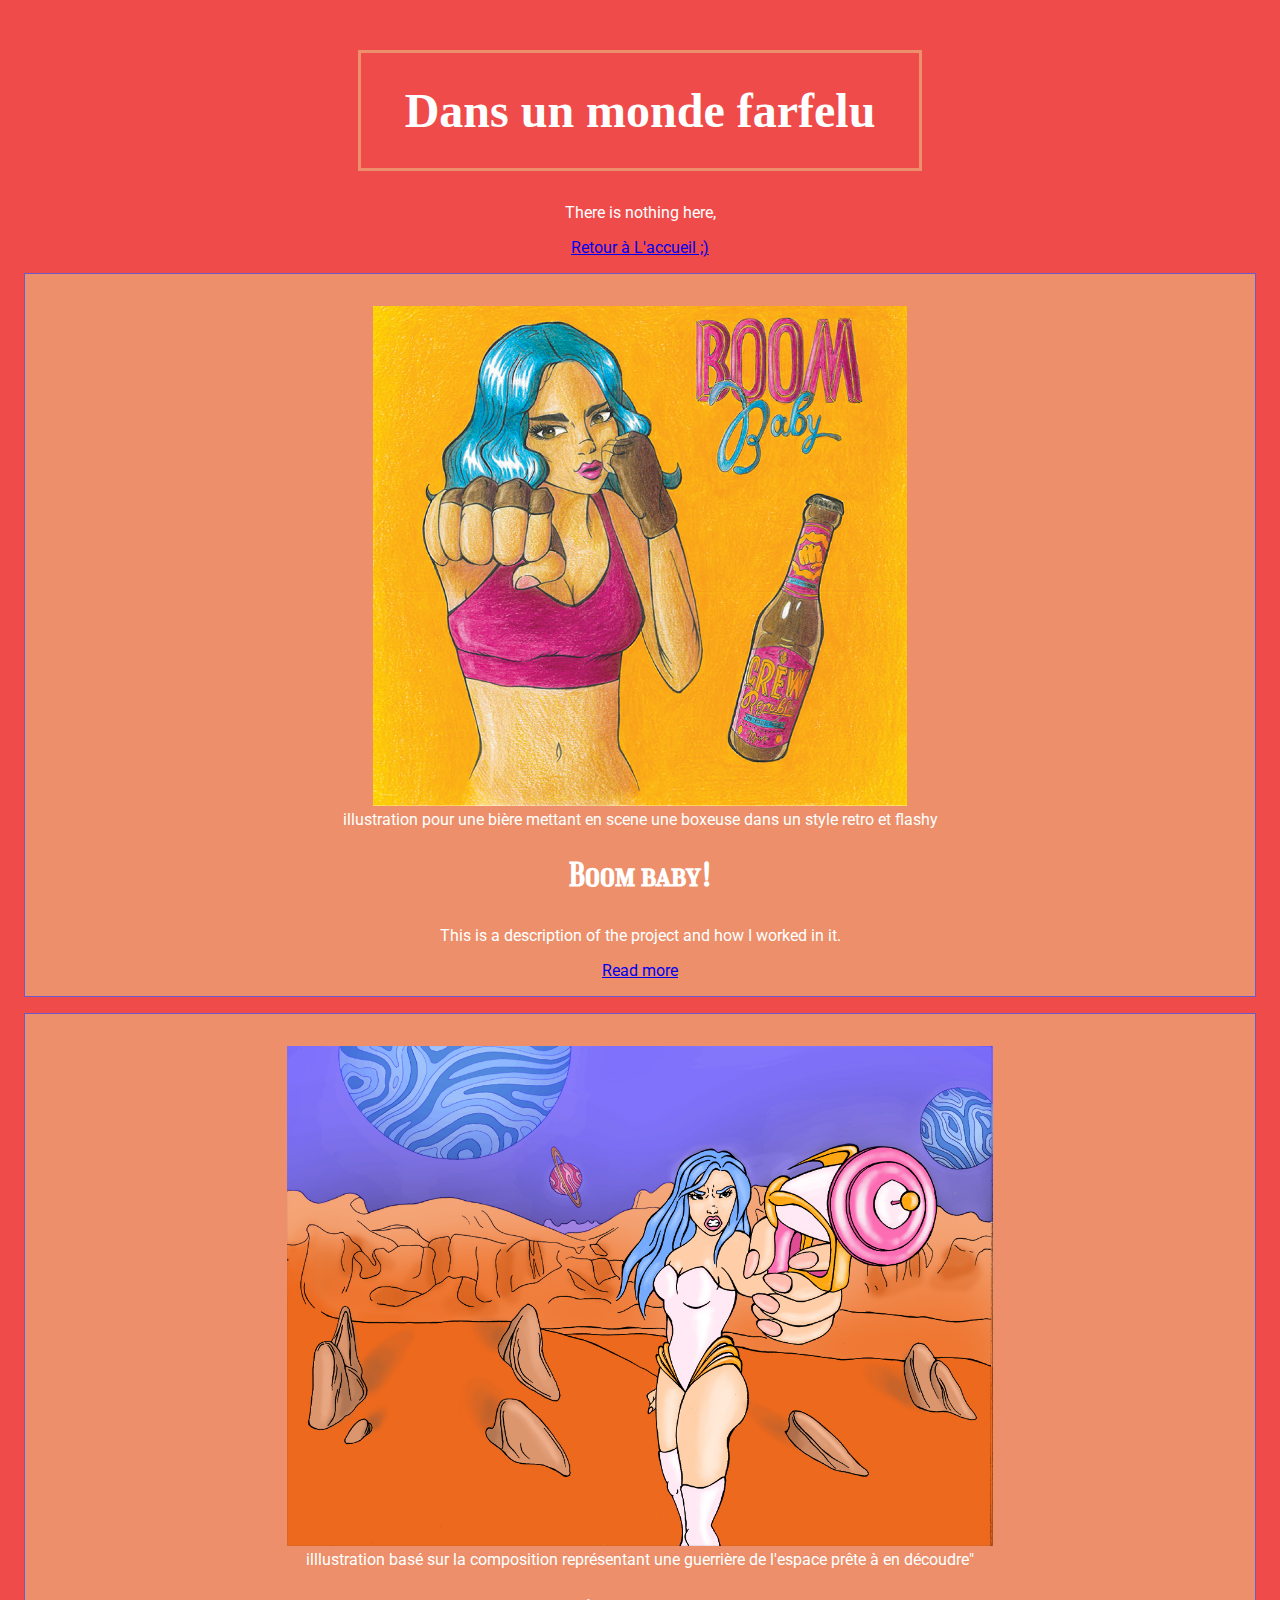
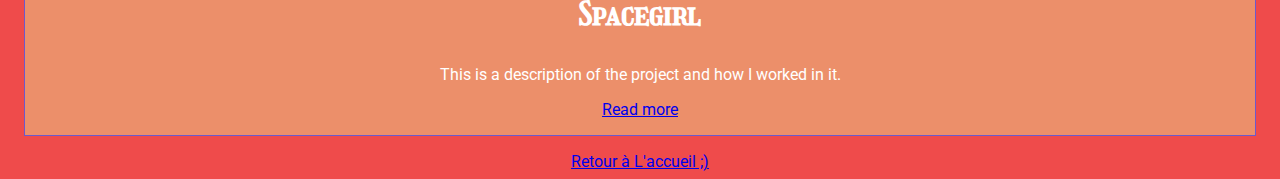
<file: project02.html>
<!DOCTYPE html>
<html lang="en" dir="ltr">
  <head>
    <meta charset="utf-8">
    <title>Photographie 1</title>
    <link rel="stylesheet" href="css/typo.css">
        <link rel="stylesheet" href="css/master.css">
  </head>
  <body>
    <h1 class="intro">Dans un monde farfelu </h1>
    <p>There is nothing here,</p>
  <a href="index.html">Retour à L'accueil ;)</a>

    <div class="project-feature">
    <figure>
    <img src="/images/biere_boom_baby.jpg" alt="illustration pour une bière mettant en scene une boxeuse dans un style retro et flashy" height="500">

    <figcaption>illustration pour une bière mettant en scene une boxeuse dans un style retro et flashy</figcaption>
    </figure>
    <h2>Boom baby!</h2>
    <p>This is a description of the project and how I worked in it.</p>
    <a href="project01.html">Read more</a>
    </div>


    <div class="project-feature">
    <figure>
    <img src="/images/guerrieredelespace.jpg" alt="une guerrire de l'espace dans un desert  avec en fond au loin des planetes" height="500">

    <figcaption>illlustration basé sur la composition représentant une guerrière de l'espace prête à en découdre"</figcaption>
    </figure>
    <h2>Spacegirl</h2>
    <p>This is a description of the project and how I worked in it.</p>
    <a href="project01.html">Read more</a>
    </div>
  <a href="index.html">Retour à L'accueil ;)</a>
  </body>
</html>
</file>
<file: css/typo.css>
@import url('https://fonts.googleapis.com/css2?family=Girassol&family=Permanent+Marker&family=Roboto&display=swap');


body{
  color:white;
 font-family: 'Roboto', sans-serif;

}


h1{
  font-size: 3em;
  margin-bottom: 1,5em;
  font-family: 'Permanent Marker', cursive;
  font-weight: bold;
}

.toggle-menu {
  font-family: 'Permanent Marker', cursive;
  font-size: 3em;
  text-decoration: none;

}

#main-menu ul a {
    font-family:  'Girassol', cursive;
    font-size: 1.5em;
}

h2{
font-size: 2em;
margin-bottom: 1em;
font-family: 'Girassol', cursive;
}
</file>
<file: css/master.css>
.intro{
  padding: 30px;
  text-align: center;
  border: solid 3px #EC8F6A;
  margin-left: 350px;
  margin-right:350px;
  margin-top: 50px;`
  margin-bottom: 50px;
}



#main-menu:target{
  left: 0;
}
#main-menu{
  width: 300px;
  position: absolute;
top: 0;
  left: -300px;
    z-index: 999;
  height:100%;
  background: #FABC74;
  transition: 1s all ease;
}

#main-menu ul a {
display: block;
color: #EF4B4B;
padding: 1em;
margin-bottom: 2px;
background: #FABC74;
text-decoration: none;

}

.menu-close {
  display: flex;
  align-items: center;
  justify-content: center;
  text-decoration: none;
  border-radius: 100%;
  width:40px;
  height: 40px;
  color: #6A5ACD;
  font-size: 2em;
    background: #6A5ACD;
    text-align: center;
    margin: 10px;
    position: absolute;
    top:0;
    right:0;

}
#main-menu:target + .backdrop{
  display: block;
  position: absolute;
  background: #EF4B4B;
  top: 0;
  left: 0;
  width: 100%;
  height: 100%;
  z-index: 998;
}


body{

  background-color: #EF4B4B;
  position: relative;
  text-align: center;

}
header{
  margin: 30px;
  padding-bottom: 50px;
}

.main-menu{
  display: flex;
  flex-wrap: wrap;
  justify-content: center;
  max-width: 98vh;
}
.toggle-menu{

margin : 10px;
padding: 20px;
border-radius: 50%;
background: #EF4B4B;
}


h1{
  min-width: 200px;
  align-items: center;
  justify-content: center;
  display: flex;

}

section{
min-height: 96vh;
border-bottom: 1px solid #EF4B4B;

}


@media (min-width : 640px) {
  #main-menu {
position: static;
  width :100%;
    background: transparent;
    margin-top:40px;
}

#main-menu ul {
  display: flex;
    width :100%;
  justify-content: space-around;

}

#main-menu ul a {
  border-radius: 20%;
}


.toggle-menu{
  display: none;
}

.menu-close{
  display: none;
}


.project-feature-content{
display: flex;
flex-wrap: wrap;
padding:20px;
}

.project-feature{
border: 1px solid #6A5ACD;
margin: 1em;
padding: 1em;
flex-basis: 320px;
background: #EC8F6A;

}


.photo-feature-content{
display: flex;
flex-wrap: wrap;
justify-content: space-evenly;
padding:20px;
margin: 1em;
padding: 1em;


}

.photo-feature{
  border: 1px solid #6A5ACD;
  margin: 1em;
  padding: 1em;
  flex-basis: 320px;
  flex-grow: 1;
  flex-shrink: 1;
  background: #EC8F6A;
  justify-content: center;

}
.photo-feature h2 {

margin: 1em;
padding: 1em;
flex-basis: 200px;
flex-grow: 1;
flex-shrink: 1;
display: flex;
flex-wrap: wrap;

justify-content: center;
}
.photo{
  border: 1px solid #6A5ACD;
  margin: 1em;
  padding: 1em;
  flex-basis: 320px;
  flex-grow: 1;
  flex-shrink: 1;
  background: #EC8F6A;
justify-content: center;


}

.only{
border: 1px solid #6A5ACD;
background: #EB5F5D;
margin: 1em;
padding: 1em;
flex-grow: 1;
flex-shrink: 1;
flex-basis: 200px;
display: grid;
           grid-template-columns: repeat(auto-fill, minmax(400px, auto));
flex-wrap:  wrap;

}


.only img{
max-width: 300px;
flex-grow: 1;
flex-shrink: 1;
flex-basis: 200px;
display: flex;
flex-wrap:  wrap;

}
</file>
